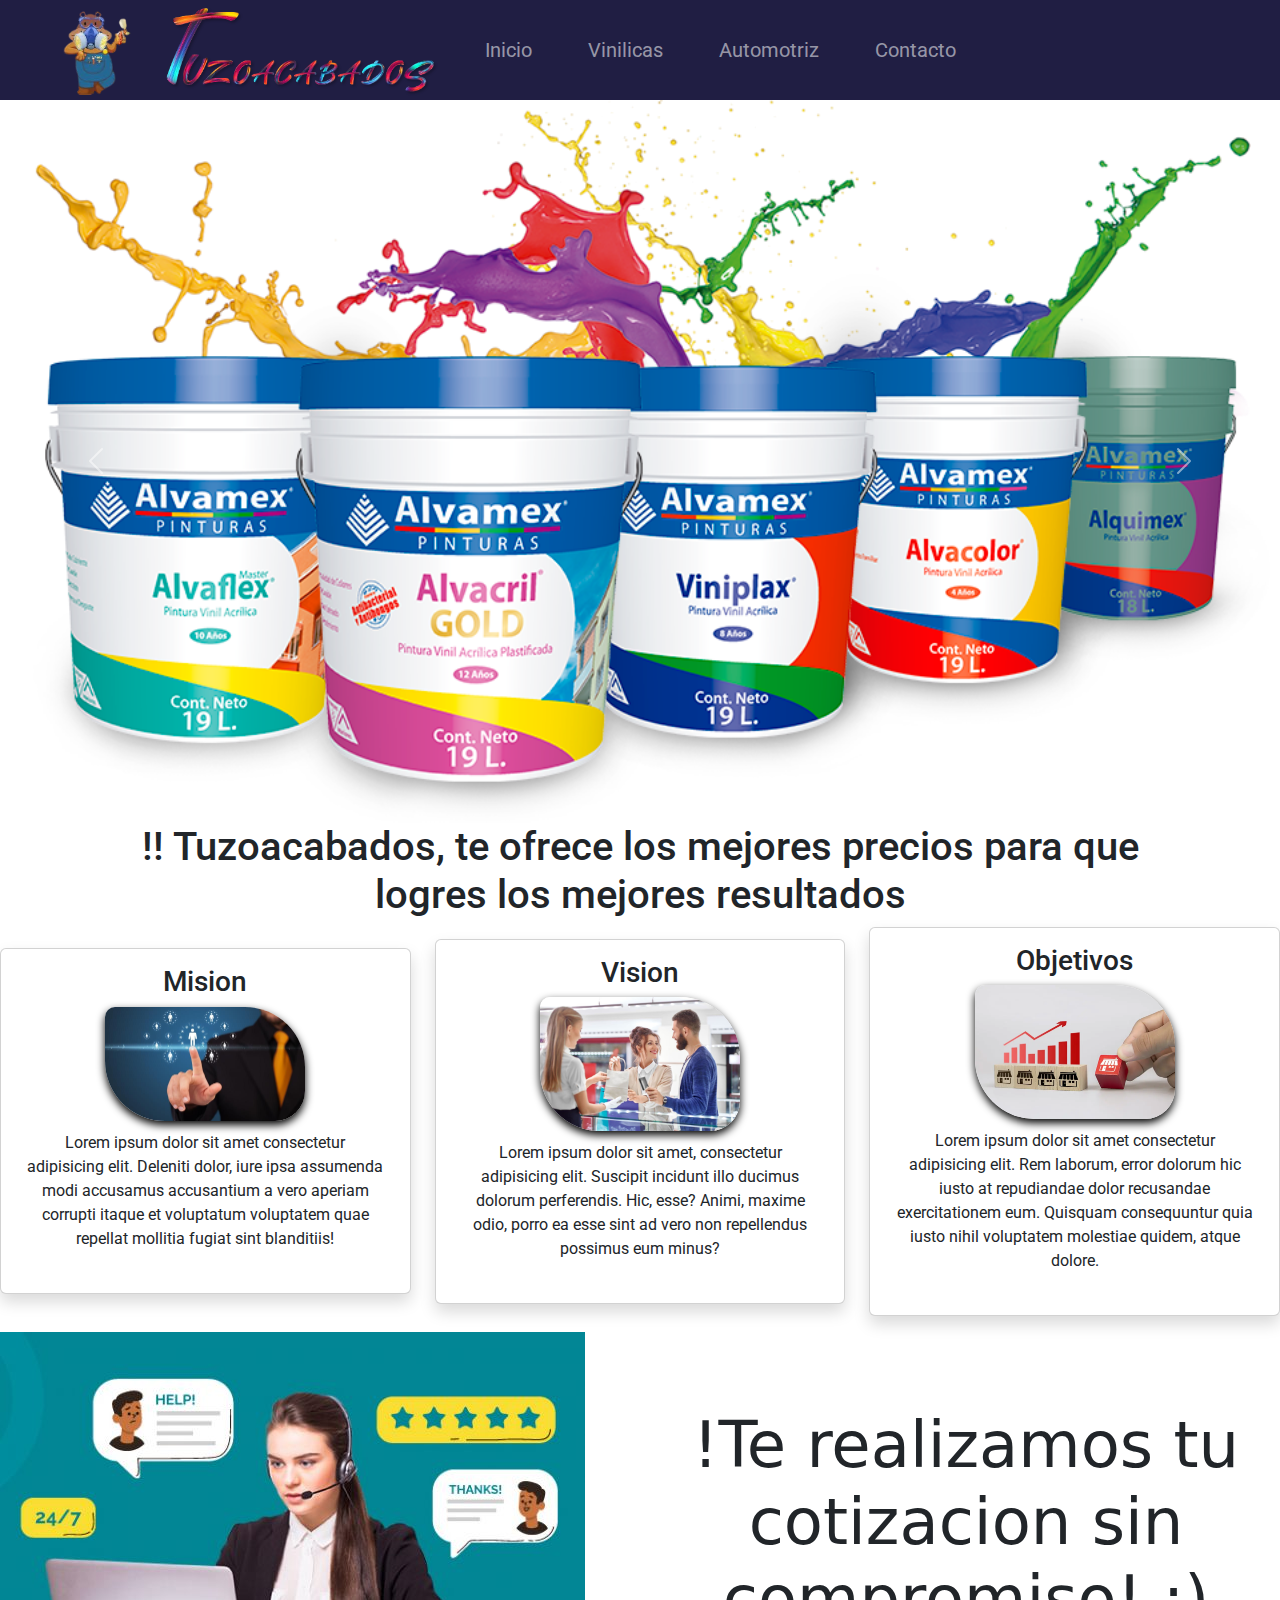
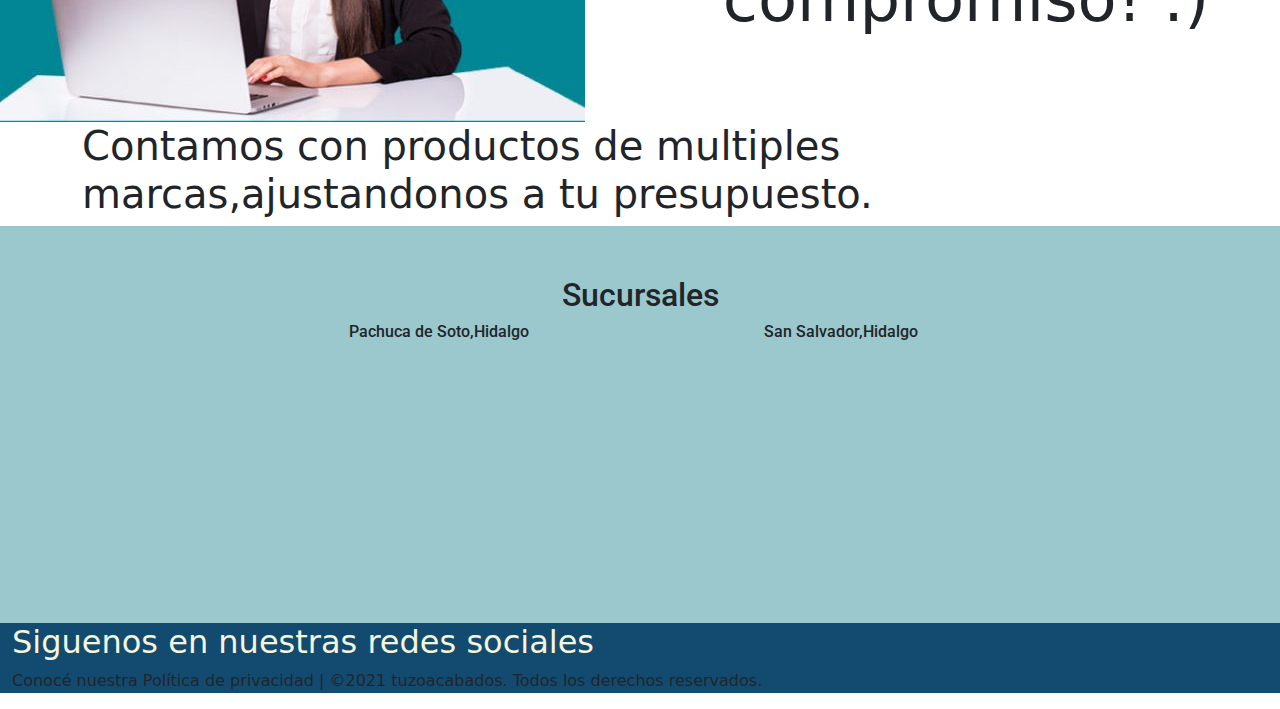
<file: index.html>
<!DOCTYPE html>
<html lang="en">

<head>
  <meta charset="UTF-8">
  <meta name="viewport" content="width=device-width, initial-scale=1.0">

  <title>tuzoacabados</title>
  <link rel="stylesheet" href="style.css">
  <link href="https://cdn.jsdelivr.net/npm/bootstrap@5.3.3/dist/css/bootstrap.min.css" rel="stylesheet"
    integrity="sha384-QWTKZyjpPEjISv5WaRU9OFeRpok6YctnYmDr5pNlyT2bRjXh0JMhjY6hW+ALEwIH" crossorigin="anonymous">



</head>

<body>



  <header>

    <nav class="navbar navbar-expand-lg navbar-dark ">



      <div class="container-fluid">

        <div class="logo">
          <img src="./imagenes/logo sin fondo.png" alt="logo" width="90px">
          <img src="./imagenes/letras de tuzo.png" alt="tuzoacabados" width="300px">
        </div>


        <button class="navbar-toggler" type="button" data-bs-toggle="collapse" data-bs-target="#navbarNav"
          aria-controls="navbarNav" aria-expanded="false" aria-label="Toggle navigation">
          <span class="navbar-toggler-icon"></span>
        </button>
        <div class="collapse navbar-collapse" id="navbarNav">
          <ul class="navbar-nav">
            <li class="nav-item">
              <a class="nav-link" href="index.html">Inicio</a>
            </li>
            <li class="nav-item">
              <a class="nav-link" href="vinilicas.html">Vinilicas</a>
            </li>
            <li class="nav-item">
              <a class="nav-link" href="automotriz.html">Automotriz</a>
            </li>
            <li class="nav-item">
              <a class="nav-link" href="contacto.html">Contacto</a>

            </li>
          </ul>
        </div>
      </div>
    </nav>

  </header>




  <main>




    <div id="carouselExampleFade" class="carousel slide carousel-fade" data-bs-ride="carousel">
      <div class="carousel-inner">
        <div class="carousel-item active">
          <img src="./imagenes/portada de vinilicas.png" class="d-block w-100" alt="imagen de pinturas">
        </div>
        <div class="carousel-item">
          <img src="./imagenes/auto colores.webp" class="d-block w-100" alt="auto de colores">
        </div>
        <div class="carousel-item">
          <img src="./imagenes/Atencion-al-cliente-1-Todalia.jpg" class="d-block w-100" alt="atencion al cliente">
        </div>
      </div>
      <button class="carousel-control-prev" type="button" data-bs-target="#carouselExampleFade" data-bs-slide="prev">
        <span class="carousel-control-prev-icon" aria-hidden="true"></span>
        <span class="visually-hidden">Previous</span>
      </button>
      <button class="carousel-control-next" type="button" data-bs-target="#carouselExampleFade" data-bs-slide="next">
        <span class="carousel-control-next-icon" aria-hidden="true"></span>
        <span class="visually-hidden">Next</span>
      </button>
    </div>

    </div>















    <div class=" eslogan container">
      <h1> !! Tuzoacabados, te ofrece los mejores precios para que logres los mejores resultados </h1>
    </div>









    <div class="caja-1-de-inicio  row  text-center animate__animated animate__bounceInLeft">

     
        
        <div class=" col-sm-12 col-md-6 col-lg-4 col-xl-4 mb-3">

          <div class=" mision mision card shadow">
            <div class="card-body center ">

              <h3>Mision</h3>
              <img class="img-mision" src="imagenes/clientes.jpg" alt="imagen de mision">

              <p>Lorem ipsum dolor sit amet consectetur adipisicing elit. Deleniti dolor, iure ipsa assumenda modi
                accusamus
                accusantium a vero aperiam corrupti itaque et voluptatum voluptatem quae repellat mollitia fugiat sint
                blanditiis!</p>

            </div>
          </div>

        </div>



        <div class=" vision col-sm-12 col-md-6 col-lg-4 col-xl-4 mb-3">

          <div class="card shadow">
            <div class="card-body center ">

              <h3> Vision </h3>
              <img src="./imagenes/vendedor-de-mostrador.jpg" alt="imagen de vision">
              <p>Lorem ipsum dolor sit amet, consectetur adipisicing elit. Suscipit incidunt illo ducimus dolorum
                perferendis.
                Hic, esse? Animi, maxime odio, porro ea esse sint ad vero non repellendus possimus eum minus?</p>

            </div>
          </div>
        </div>



        <div class=" objetivos  col-sm-12 col-md-6 col-lg-4 col-xl-4 mb-3">

          <div class="card shadow">
            <div class="card-body center ">

              <h3>Objetivos</h3>
              <img src="./imagenes/expansion-franquicias-3-elementos-800-min.webp" alt="imagen de objetivos ">
              <p>Lorem ipsum dolor sit amet consectetur adipisicing elit. Rem laborum, error dolorum hic iusto at
                repudiandae
                dolor recusandae exercitationem eum. Quisquam consequuntur quia iusto nihil voluptatem molestiae quidem,
                atque
                dolore.</p>
            </div>
          </div>
        </div>
        

      

    </div>



    <div class="row align-items-center animate__animated animate__bounceInRight">
      <div class="col-sm-12 col-md-6 col-lg-6 col-xl-6">
        <img src="./imagenes/atencion de presupuestos.jpg" class="img-fluid" alt="Imagen de presupuesto" />
      </div>
      <div class="col-sm-12 col-md-6 col-lg-6 col-xl-6">
        <h1 class="display-3 text-center">!Te realizamos tu cotizacion sin compromiso! :)</h1>

      </div>
    </div>

    
    <div class="presupuesto container">
      <h1>  Contamos con productos de multiples marcas,ajustandonos a tu presupuesto. </h1>
    </div>






    



  




   

     
      
        
       


      



      
      

    </div>











    <div class="sucursales  row  text-center animate__animated animate__bounceInLeft">

      <h2> Sucursales </h2>



      <div class=" col-sm-12 col-md-6 col-lg-4 col-xl-4 mb-3">
        <h6>Pachuca de Soto,Hidalgo</h6>
        <iframe class="mapa-1 "
          src="https://www.google.com/maps/embed?pb=!1m18!1m12!1m3!1d3746.774159904333!2d-98.77793872499484!3d20.10172538132568!2m3!1f0!2f0!3f0!3m2!1i1024!2i768!4f13.1!3m3!1m2!1s0x85d1a165f97f226f%3A0xc0d0349e03c61f3c!2sTUZO%20ACABADOS!5e0!3m2!1ses-419!2smx!4v1725253423044!5m2!1ses-419!2smx"
          width="600" height="450" style="border:0;" allowfullscreen="" loading="lazy"
          referrerpolicy="no-referrer-when-downgrade"> </iframe>
      </div>

      <div class="col-sm-12 col-md-6 col-lg-4 col-xl-4 mb-3">
        <h6>San Salvador,Hidalgo </h6>

        <iframe class="mapa-2 "
          src="https://www.google.com/maps/embed?pb=!1m18!1m12!1m3!1d3743.988979834442!2d-99.00263042499162!3d20.21777898123629!2m3!1f0!2f0!3f0!3m2!1i1024!2i768!4f13.1!3m3!1m2!1s0x85d17173cd021023%3A0xfa625e0b8c997b79!2sTuzoacabados!5e0!3m2!1ses-419!2smx!4v1725254131723!5m2!1ses-419!2smx"
          width="600" height="450" style="border:0;" allowfullscreen="" loading="lazy"
          referrerpolicy="no-referrer-when-downgrade"></iframe>


      </div>
    </div>





  </main>


  <footer>

    <div class="container-fluid clase_container-flui">
      <h2  class="redes"> Siguenos en nuestras redes sociales </h2>


    </div>

    <div class="container-fluid clase_container-flui">


      <div class="button">  

        <a frame="https://www.facebook.com/tuzo.acabados.1"clase="fa fa-facebook"></a>

    


      </div>


     
      <div>
        <p>Conocé nuestra Política de privacidad | ©2021 tuzoacabados. Todos los derechos reservados.</p>

      </div>



    </div>




  </footer>



















  <script src="https://cdn.jsdelivr.net/npm/bootstrap@5.3.3/dist/js/bootstrap.bundle.min.js"
    integrity="sha384-YvpcrYf0tY3lHB60NNkmXc5s9fDVZLESaAA55NDzOxhy9GkcIdslK1eN7N6jIeHz"
    crossorigin="anonymous"></script>





</body>

</html>
</file>
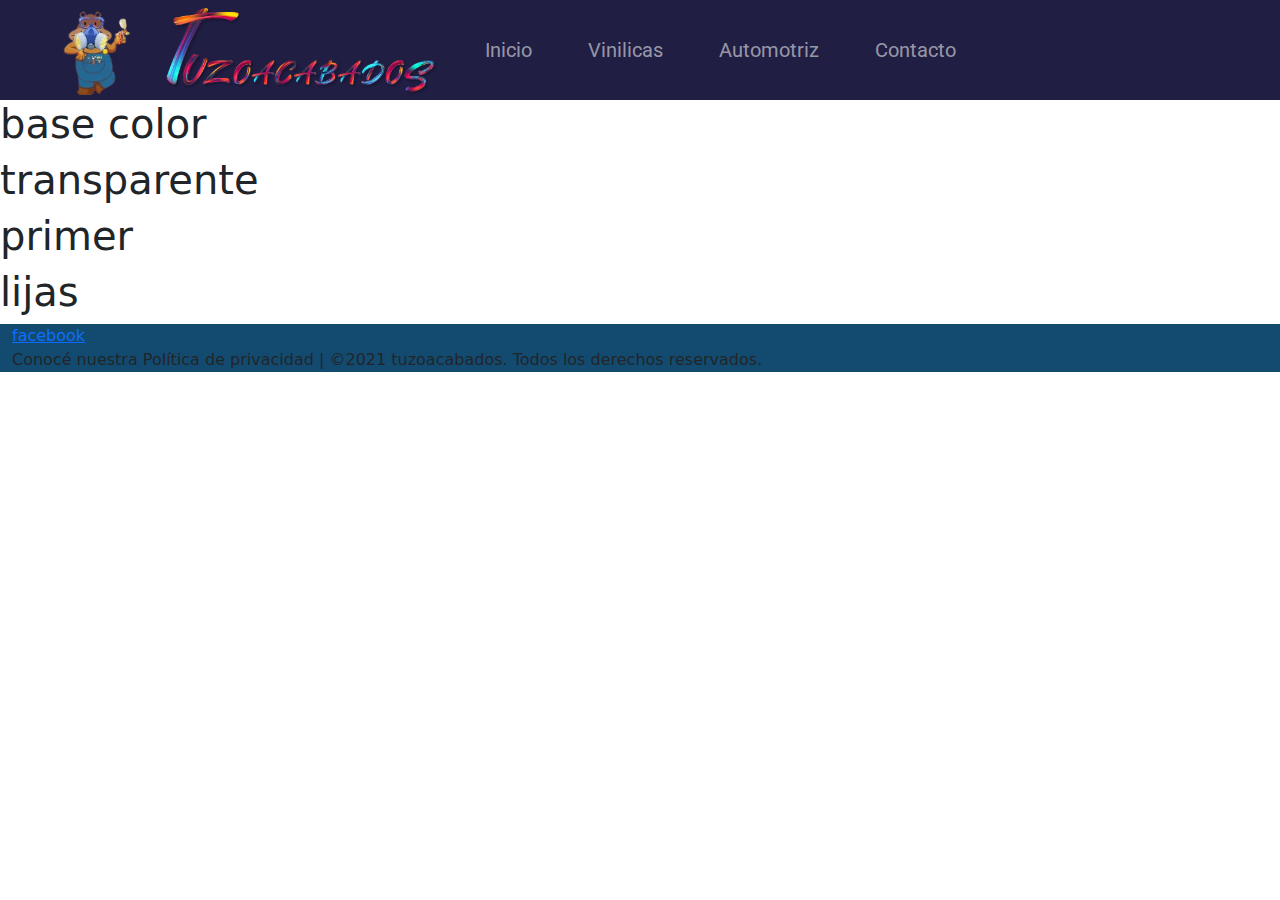
<file: automotriz.html>
<!DOCTYPE html>
<html lang="en">
<head>
    <meta charset="UTF-8">
    <meta name="viewport" content="width=device-width, initial-scale=1.0">
    <title>automotriz</title>
    <link rel="stylesheet" href="style.css">

    <link href="https://cdn.jsdelivr.net/npm/bootstrap@5.3.3/dist/css/bootstrap.min.css" rel="stylesheet"
    integrity="sha384-QWTKZyjpPEjISv5WaRU9OFeRpok6YctnYmDr5pNlyT2bRjXh0JMhjY6hW+ALEwIH" crossorigin="anonymous">




</head>
<body>
    
    <header>

      
    <nav class="navbar navbar-expand-lg navbar-dark ">



      <div class="container-fluid">

        <div class="logo">
          <img src="./imagenes/logo sin fondo.png" alt="logo" width="90px">
          <img src="./imagenes/letras de tuzo.png" alt="tuzoacabados" width="300px">
        </div>


        <button class="navbar-toggler" type="button" data-bs-toggle="collapse" data-bs-target="#navbarNav"
          aria-controls="navbarNav" aria-expanded="false" aria-label="Toggle navigation">
          <span class="navbar-toggler-icon"></span>
        </button>
        <div class="collapse navbar-collapse" id="navbarNav">
          <ul class="navbar-nav">
            <li class="nav-item">
              <a class="nav-link" href="tuzoacabados.html">Inicio</a>
            </li>
            <li class="nav-item">
              <a class="nav-link" href="vinilicas.html">Vinilicas</a>
            </li>
            <li class="nav-item">
              <a class="nav-link" href="automotriz.html">Automotriz</a>
            </li>
            
            <li class="nav-item">
              <a class="nav-link" href="contacto.html">Contacto</a>

            </li>
          </ul>
        </div>
      </div>
    </nav>



        
    </header>



    <main>
       <div>
        <h1>base color </h1>
       </div>

       <div>
        <h1>transparente</h1>
       </div>
       <div>
        <h1>primer</h1>
       </div>
       <div>
        <h1>lijas</h1>
       </div>




















    </main>

















    <footer>

        <div class="container-fluid clase_container-flui">
          <div>
            <a href="https://www.facebook.com/tuzo.acabados.1">facebook</a>
          </div>
          <div>
            <p>Conocé nuestra Política de privacidad | ©2021 tuzoacabados. Todos los derechos reservados.</p>
    
          </div>
  
  
  
        </div>
        
       
         
  
      </footer>
  







</body>
</html>
</file>
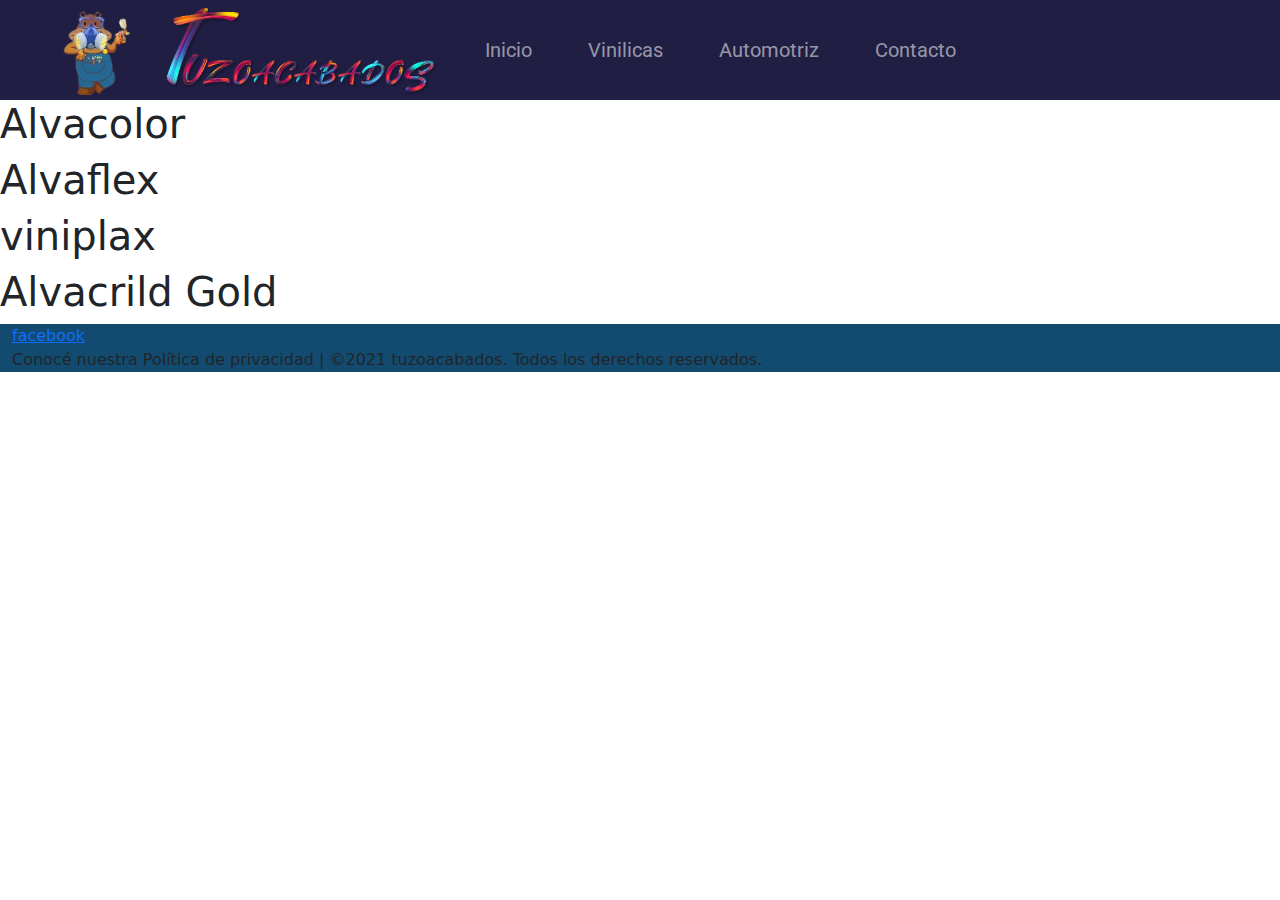
<file: vinilicas.html>
<!DOCTYPE html>
<html lang="en">
<head>
    <meta charset="UTF-8">
    <meta name="viewport" content="width=device-width, initial-scale=1.0">
    <title>vinilicas</title>
    <link rel="stylesheet" href="style.css">

    <link href="https://cdn.jsdelivr.net/npm/bootstrap@5.3.3/dist/css/bootstrap.min.css" rel="stylesheet"
    integrity="sha384-QWTKZyjpPEjISv5WaRU9OFeRpok6YctnYmDr5pNlyT2bRjXh0JMhjY6hW+ALEwIH" crossorigin="anonymous">




</head>
<body>
    
    <header>

      
    <nav class="navbar navbar-expand-lg navbar-dark ">



      <div class="container-fluid">

        <div class="logo">
          <img src="./imagenes/logo sin fondo.png" alt="logo" width="90px">
          <img src="./imagenes/letras de tuzo.png" alt="tuzoacabados" width="300px">
        </div>


        <button class="navbar-toggler" type="button" data-bs-toggle="collapse" data-bs-target="#navbarNav"
          aria-controls="navbarNav" aria-expanded="false" aria-label="Toggle navigation">
          <span class="navbar-toggler-icon"></span>
        </button>
        <div class="collapse navbar-collapse" id="navbarNav">
          <ul class="navbar-nav">
            <li class="nav-item">
              <a class="nav-link" href="tuzoacabados.html">Inicio</a>
            </li>
            <li class="nav-item">
              <a class="nav-link" href="vinilicas.html">Vinilicas</a>
            </li>
            <li class="nav-item">
              <a class="nav-link" href="automotriz.html">Automotriz</a>
            </li>
            <li class="nav-item">
              <a class="nav-link" href="contacto.html">Contacto</a>

            </li>
          </ul>
        </div>
      </div>
    </nav>



        
    </header>


    <main>
       <div>
        <h1>Alvacolor </h1>
       </div>

       <div>
        <h1>Alvaflex</h1>
       </div>
       <div>
        <h1>viniplax</h1>
       </div>
       <div>
        <h1>Alvacrild Gold</h1>
       </div>




















    </main>

















    <footer>

        <div class="container-fluid clase_container-flui">
          <div>
            <a href="https://www.facebook.com/tuzo.acabados.1">facebook</a>
          </div>
          <div>
            <p>Conocé nuestra Política de privacidad | ©2021 tuzoacabados. Todos los derechos reservados.</p>
    
          </div>
  
  
  
        </div>
        
       
         
  
      </footer>
  







</body>
</html>
</file>
<file: style.css>
@import url('https://fonts.googleapis.com/css2?family=Roboto:ital,wght@0,100;0,300;0,400;0,500;0,700;0,900;1,100;1,300;1,400;1,500;1,700;1,900&display=swap');

a {
    text-decoration: none;
  

}


header {

    display: flex;
    height: 70px;
    justify-content: space-between;
    align-items: center;
    background-color: #201E43;
    padding: 50px;
    font-family: 'Roboto', sans-serif;
    font-size: 20px;
    text-decoration: #000;





}





    
    
 

nav a  {
    
    font-weight: 600px;
    padding-right: 10px;
   
    
}

ul li {
    display: inline-block;
    padding: 0 20px;
   
}





.eslogan {

    text-align: center;
    align-items: center;
    font-family: 'Roboto', sans-serif;
    text-shadow: #000;

}



.caja-1-de-inicio {
   
    justify-content: space-between;
    text-align: center;
    align-items: center;
    font-family: 'Roboto', sans-serif;
  
   


    

}

.caja-1-de-inicio img {

    width: 200px ;
    border-radius:10px 60px 30px;
    box-shadow: 0 4px 8px #000;
    align-items: center;
    

}
.caja-1-de-inicio p {
    padding: 10px ;
    justify-content: center;
}

.carrusel-silde {

    width: 40%;
}



















.mision{
    display: flex;
    flex-direction: column;
}

.vision{
    display: flex;
    flex-direction: column;
}



.objetivos{
    display: flex;
    flex-direction: column;

}


   
   
   
   










.sucursales {

    display: flex;
    justify-content: space-between;
    align-items: center;
    padding: 50px;
    font-family: 'Roboto', sans-serif;
    font-size: 20px;
    background-color: #9AC8CD;
    justify-content: center;

}




.mapa-1 {

    width: 200px;
    height: 200px;



}


.mapa-2 {

    width: 200px;
    height: 200px;



}




footer{
   background-color: #134B70;
   

}

.redes {
    color: beige;
}
</file>
